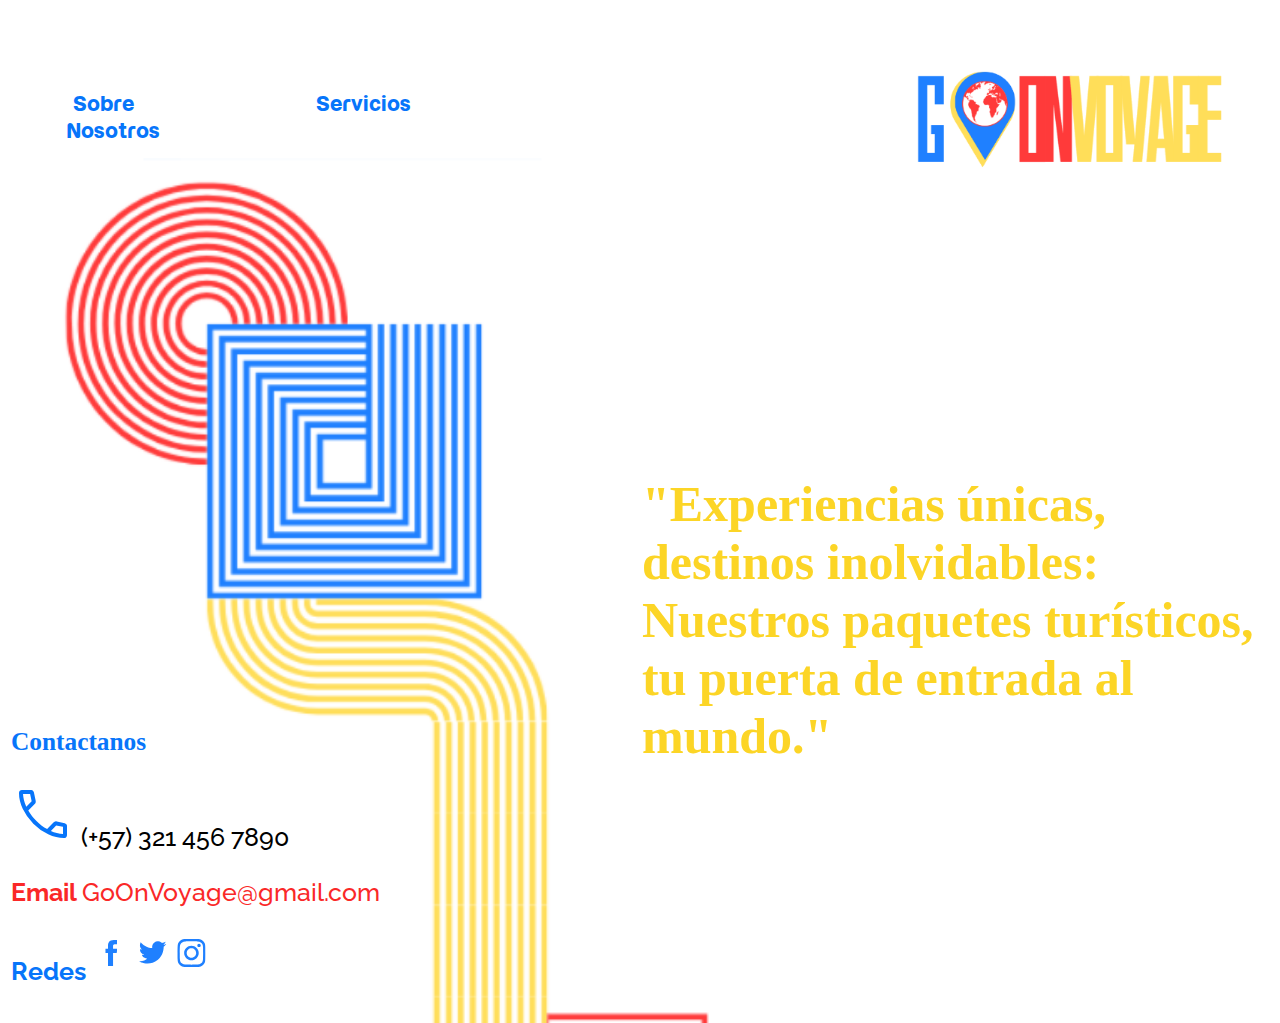
<file: index.html>
<!DOCTYPE html>
<html>
<head>
	<meta charset="utf-8">
	<meta name="viewport" content="width=device-width, initial-scale=1">
	<title>GoOnVoyage</title>
	<link rel="preconnect" href="https://fonts.googleapis.com">
	<link rel="preconnect" href="https://fonts.gstatic.com" crossorigin>
	<link href="https://fonts.googleapis.com/css2?family=Momo+Trust+Display&display=swap" rel="stylesheet">
<link rel="stylesheet" href="https://fonts.googleapis.com/css2?family=Material+Symbols+Outlined:opsz,wght,FILL,GRAD@20..48,100..700,0..1,-50..200&icon_names=call" />
<link href="https://fonts.googleapis.com/css2?family=Momo+Trust+Display&family=Raleway:ital,wght@0,100..900;1,100..900&display=swap" rel="stylesheet">
<link rel="stylesheet" type="text/css" href="index.css" >



</head>
<body>
	<table>
		<tr>
			<td width="100%">
					<ul >
		<li class="momo-trust-display-regular">
			<a  href="sobrenosotros.html">
				Sobre Nosotros
			</a>
		</li>
		<li class="momo-trust-display-regular">
			<a href="servicios.html">
					Servicios
			</a>
		</li>

	
	</ul>
			</td>
			<td>
				<a href="index.html">
			<img src= "goonvoyagelogo.PNG" width="400px" >
			</a>
			</td>
		</tr>
	</table>

	<table width="100%" >
		<tr>
			<td height="470">
				
			</td>
			<td rowspan="2" width="50%" class="momo-trust-display-regular">
				<h4>
				"Experiencias únicas,
				 destinos inolvidables:
				 Nuestros paquetes turísticos, 
				 tu puerta de entrada al mundo."
				</h4>
			
			</td>
		</tr>
		<tr>
			<td>
				<h3 class="momo-trust-display-regular fontSize2" >
					Contactanos
				</h3>
				<p class="raleway-font fontSize2">
					<span class="material-symbols-outlined">
call
</span>
(+57) 321 456 7890
				</p>
				<p class="raleway-font redText fontSize2" >
					<span style="font-weight: 700;"> Email </span> GoOnVoyage@gmail.com
				</p>
				<p class="raleway-font blueText fontSize2">
					<span style="font-weight: 700;">Redes</span>
					<img src="redes.PNG">
				</p>
			</td>
	
		</tr>
		
	</table>


</body>
</html>
</file>
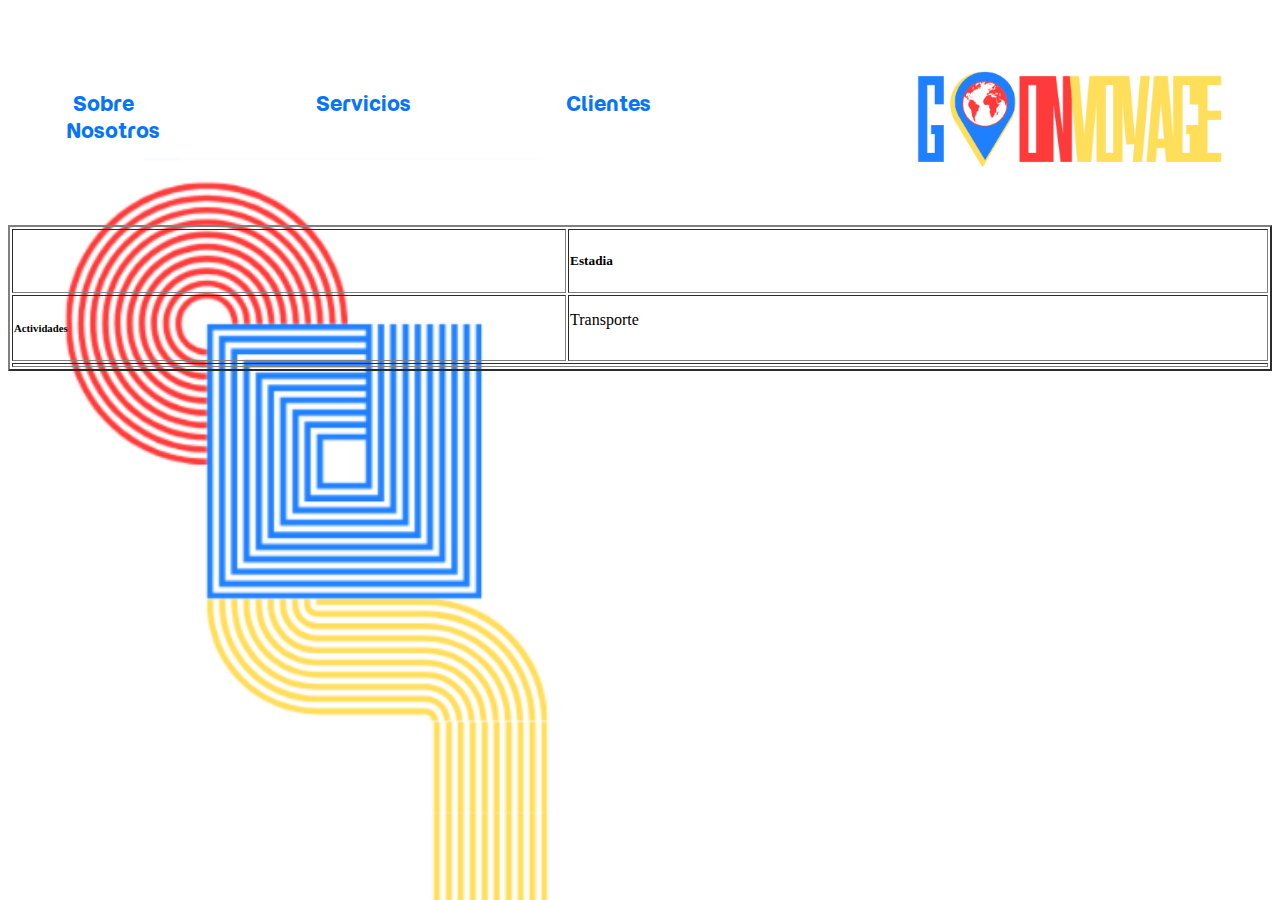
<file: santoriniservicio.html>
<!DOCTYPE html>
<html>
<head>
	<meta charset="utf-8">
	<meta name="viewport" content="width=device-width, initial-scale=1">
	<link rel="stylesheet" type="text/css" href="index.css" >
	<link rel="preconnect" href="https://fonts.googleapis.com">
	<link rel="preconnect" href="https://fonts.gstatic.com" crossorigin>
	<link href="https://fonts.googleapis.com/css2?family=Momo+Trust+Display&display=swap" rel="stylesheet">
<link rel="stylesheet" href="https://fonts.googleapis.com/css2?family=Material+Symbols+Outlined:opsz,wght,FILL,GRAD@20..48,100..700,0..1,-50..200&icon_names=call" />
<link href="https://fonts.googleapis.com/css2?family=Momo+Trust+Display&family=Raleway:ital,wght@0,100..900;1,100..900&display=swap" rel="stylesheet">
	<title>GoOnVoyage SMP</title>
</head>
<body>
<table>
		<tr>
			<td width="100%">
					<ul >
		<li class="momo-trust-display-regular">
			<a  href="sobrenosotros.html">
				Sobre Nosotros
			</a>
		</li>
		<li class="momo-trust-display-regular">
			<a href="servicios.html">
					Servicios
			</a>
		</li>
		<li class="momo-trust-display-regular">
			<a href="servicios.html">
					Clientes
			</a>
		</li>
	
	</ul>
			</td>
			<td>
				<a href="index.html">
			<img src= "goonvoyagelogo.PNG" width="400px" >
			</a>
			</td>
		</tr>
	</table>




<table border="2" width="100%">
	<tr>
		<td>
			
		</td>
		<td>
			<h5>
				Estadia
			</h5>	
			<p>
				
			</p>
		</td>
	</tr>
	<tr>
		<td>
			<h6>
				Actividades
			</h6>	
			<p>
				
			</p>
		</td>
		<td>
			<h7>
				Transporte
			</h7>	
			<p>
				
			</p>
		</td>
	</tr>
	<tr>
		<td colspan="2">
			
		</td>
	
	</tr>
</table>
</body>
</html>
</file>
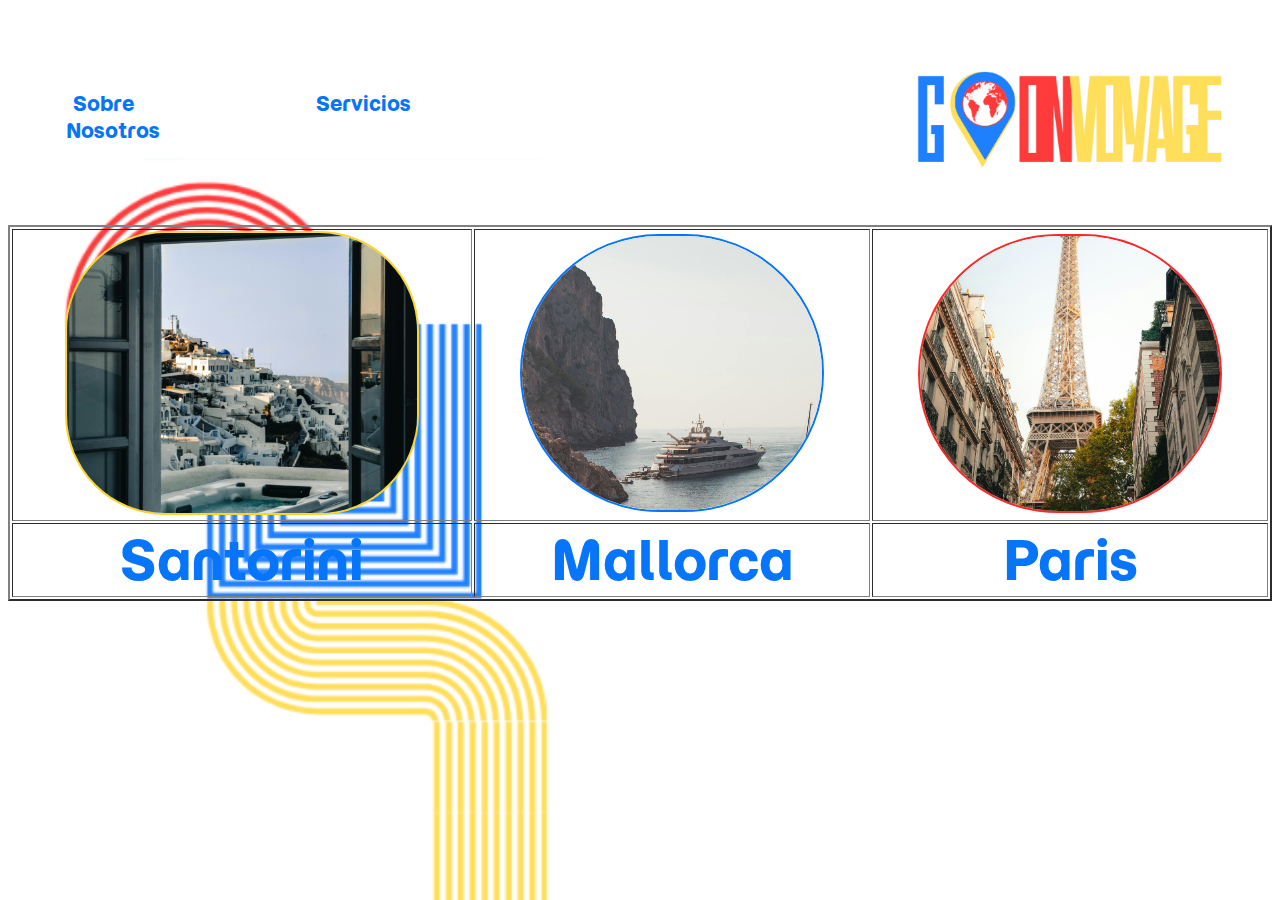
<file: servicios.html>
<!DOCTYPE html>
<html>
<head>
	<meta charset="utf-8">
	<meta name="viewport" content="width=device-width, initial-scale=1">
	<title>GoOnVoyage Servicios</title>
	<link rel="stylesheet" type="text/css" href="index.css">
	<link rel="preconnect" href="https:/fonts.gstatic.com" crossorigin>
	<link href="https://fonts.googleapis.com/css2?family=Momo+Trust+Display&display=swap" rel="stylesheet">
	<link rel="stylesheet" href="https://fonts.googleapis.com/css2?family=Material+Symbols+Outlined:opsz,wght,FILL,GRAD@20..48,100..700,0..1,-50..200&icon_names=call" />
	<link href="https://fonts.googleapis.com/css2?family=Momo+Trust+Display&family=Raleway:ital,wght@0,100..900;1,100..900&display=swap" rel="stylesheet">
</head>
<body>
<table>
		<tr>
			<td width="100%">
					<ul >
		<li class="momo-trust-display-regular">
			<a  href="sobrenosotros.html">
				Sobre Nosotros
			</a>
		</li>
		<li class="momo-trust-display-regular">
			<a href="servicios.html">
					Servicios
			</a>
		</li>
	
	
	</ul>
			</td>
			<td>
				<a href="index.html">
			<img src= "goonvoyagelogo.PNG" width="400px" >
			</a>
			</td>
		</tr>
	</table>
<table border="2" width="100%">
	<tr> 
		<td align="center">		
			<img class="roundedImg2 yellowText " src="santotini2.jpg" width="350" >
		</td>
		<td align="center">		
			<img class="roundedImg blueText " src="mallorca2.jpg" width="300" >
		</td>
		<td align="center">		
			<img class="roundedImg redText" src="paris2.jpg" width="300" >
		</td>	
	</tr>
	<tr>
		<td class="momo-trust-display-regular yellowText centerText fontSize3">
		 	<a href="santoriniservicio.html">Santorini</a>	
		</td>
		<td class="momo-trust-display-regular blueText centerText fontSize3 ">
			<a href="mallorcaservicio.html">Mallorca</a>
		</td>
		<td class="momo-trust-display-regular redText centerText fontSize3">
			<a href="parisservicio.html">Paris</a>
		</td>
	</tr>
</table>
</body>
</html>
</file>
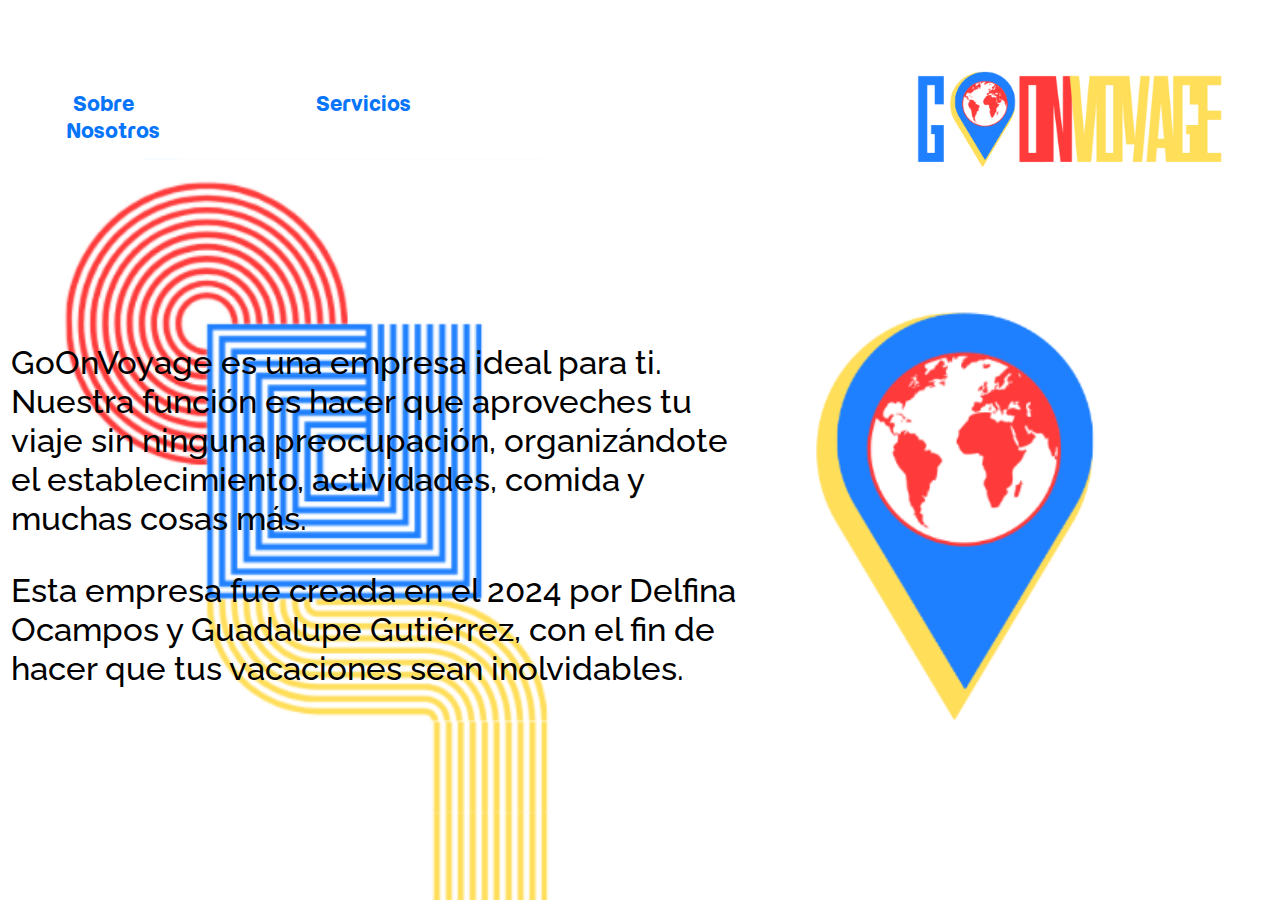
<file: sobrenosotros.html>
<!DOCTYPE html>
<html>
<head>
	<meta charset="utf-8">
	<meta name="viewport" content="width=device-width, initial-scale=1">
	<title>GoOnVoyage Sobre Nosotros</title>
	<link rel="preconnect" href="https:/fonts.gstatic.com" crossorigin>
	<link href="https://fonts.googleapis.com/css2?family=Momo+Trust+Display&display=swap" rel="stylesheet">
	<link rel="stylesheet" href="https://fonts.googleapis.com/css2?family=Material+Symbols+Outlined:opsz,wght,FILL,GRAD@20..48,100..700,0..1,-50..200&icon_names=call" />
	<link href="https://fonts.googleapis.com/css2?family=Momo+Trust+Display&family=Raleway:ital,wght@0,100..900;1,100..900&display=swap" rel="stylesheet">	
	<link rel="stylesheet" type="text/css" href="index.css">
</head>
<body>
<table>
		<tr>
			<td width="100%">
					<ul>
		<li class="momo-trust-display-regular">
			<a  href="sobrenosotros.html">
				Sobre Nosotros
			</a>
		</li>
		<li class="momo-trust-display-regular">
			<a href="servicios.html">
					Servicios
			</a>
		</li>

	
	</ul>
			</td>
			<td>
				<a href="index.html">
			<img src= "goonvoyagelogo.PNG" width="400px" >
			</a>
			</td>
		</tr>
	</table>
	<table width="100%">
		<tr>
			<td class="raleway-font fontSize1">
				<p>
					GoOnVoyage es una empresa ideal para ti. 
				 Nuestra función es hacer que aproveches tu viaje sin ninguna preocupación, organizándote el establecimiento,  actividades, comida y muchas cosas más.
				 </p>
				 <p>
					Esta empresa fue creada en el 2024 por Delfina Ocampos y Guadalupe Gutiérrez, con el fin de hacer que tus vacaciones sean inolvidables.
				</p>
			</td>
			<td width="40%">
				<img src="logo2.PNG" width="400px">
			</td>
		</tr>
	</table>

</body>
</html>
</file>
<file: index.css>
ul {
	list-style-type: none;
	background-color: #fff;
	overflow: hidden;

	
}
ul li{
	float: left;
	text-align: center;
	width: 250px;
	font-size: 20px; 
 



}
ul li a{
	text-decoration: none;
	display: block;
	width: 75px;
	padding: 14px 15px;
	color: #0775fa;


	

}
ul li a:hover{
	text-decoration: underline; 

	
}
body {
	background-image: url(goonvoyagebackground.PNG);
	background-size: 100%;
	background-repeat: no-repeat;

}



.momo-trust-display-regular a {
  font-family: "Momo Trust Display", sans-serif;
  font-weight: 400;
  font-style: normal;
  text-decoration: none;
  color: #0775fa;
}
a:visited{
	color: #0775fa;
}
h4{
	color: #fcd526;
	font-size: 50px;

}

h3{
	color: #0775fa;
	font-size: 70px;
}

.material-symbols-outlined {
	font-size: 48pt;
	color: #0775fa;
}

.raleway-font {
  font-family: "Raleway", sans-serif;
  font-optical-sizing: auto;
  font-weight:  500;
  font-style: normal;

}

.redText {
	color: #fa2828;
}

.blueText {
	color: #0775fa;
}

.fontSize1{
	font-size: 25pt;
}

.fontSize2 {
	font-size: 19pt;
}

.roundedImg{
	border-radius: 150px;
	border: 2px  solid;
}


.roundedImg2{
	border-radius: 100px;
	border: 2px  solid;
}


.yellowText {
	color:  #fcd526;
}

.centerText { 
	text-align: center;
 }

 .fontSize3 {
 	font-size: 40pt;
 }

  .fontSize4 {
 	font-size: 60pt;
 }
</file>
